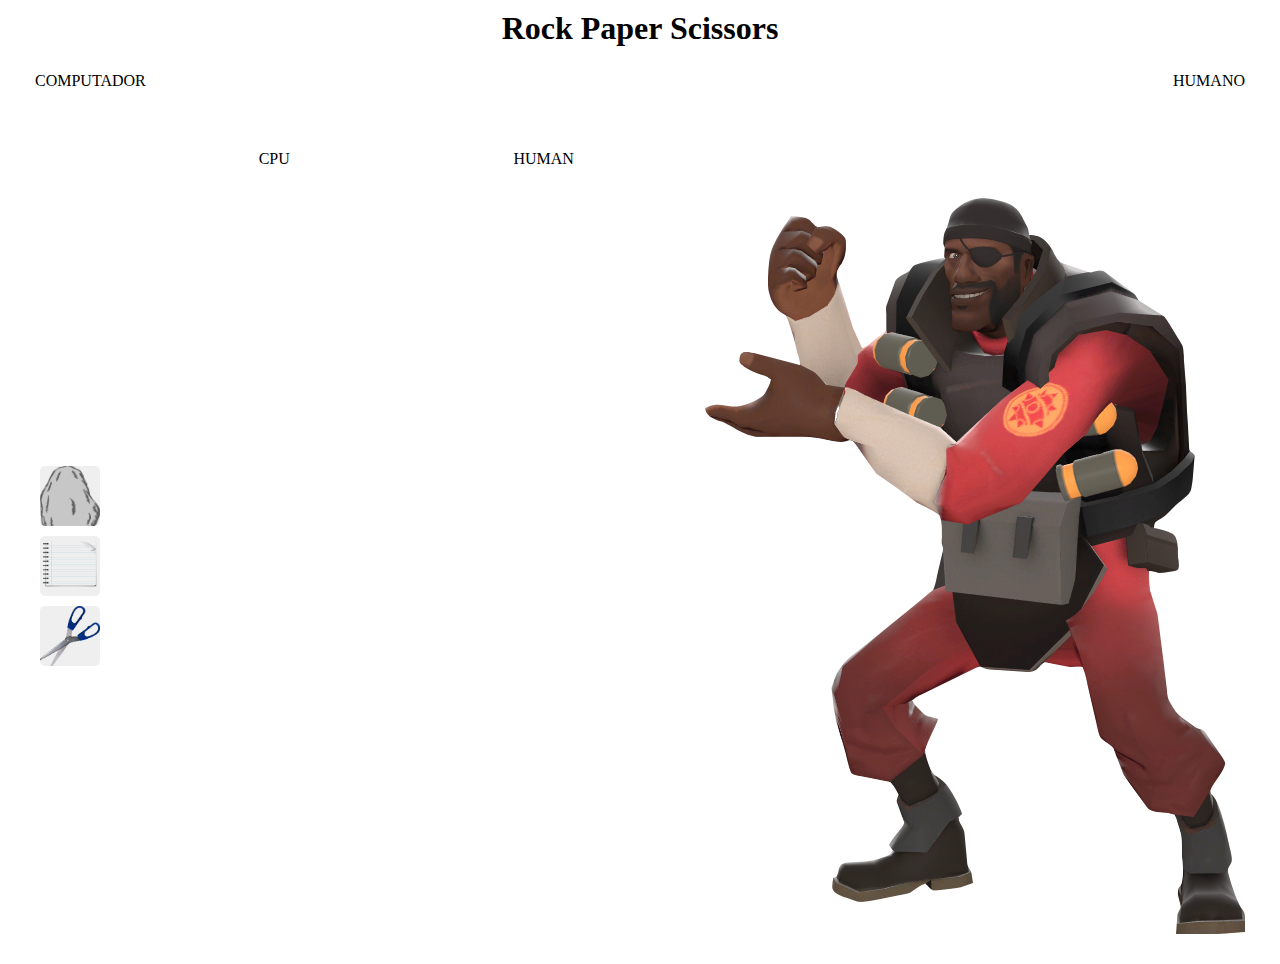
<file: index.html>
<!DOCTYPE html>
<html lang="eng">
<head>
    <meta charset="utf-8">
    <link rel="stylesheet" href="style.css">
    <script src="rpscript.js"defer></script>
    <title>Rock-Paper-Scissors</title>
</head>
<body>
    <h1 class="h1">Rock Paper Scissors</h1>
</div>
    <div class="container">
        <div>COMPUTADOR</div>
        <div>HUMANO</div>
    </div>
<div class="container">
    
    <div id="computer"></div>
    <div id="human"></div>
</div>
<div class="container">
    
    <div id="result"></div>
    <div id="counterCPU">CPU</div>
    <div id="counterHuman">HUMAN</div>
    <div id="round"></div>
    <div id="roundCountHuman"></div>
    <div id="roundCountCPU"></div>
</div>
    <div class="container">
        <div class="buttons">
            <button id="rock"></button>
            <button id="paper"></button>
            <button id="scissors"></button>
            
            
        </div>
        <image src="images/imgbin_rock-paper-scissors-team-fortress-2-loadout-png.png"></image> 

        </div>
    
</body>
 
</html>
</file>
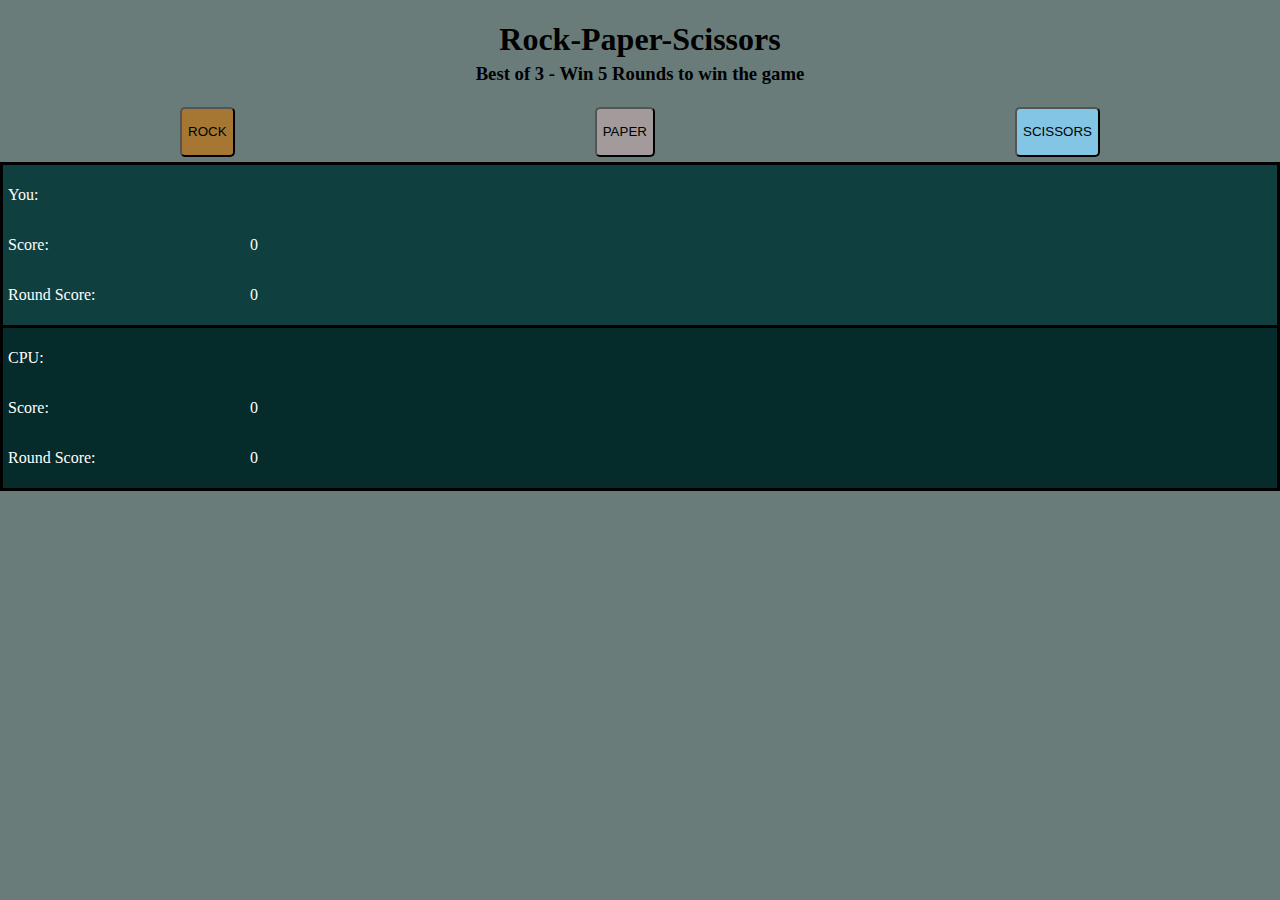
<file: rps_v2/index.html>
<!DOCTYPE HTML>
<html lang="eng"> 
    <head>
        <meta charset="UTF-8">
        <title>R-P-S</title>
        <link rel="stylesheet" href="style.css">
        <script src="script.js" defer></script>
    </head>
    <body>
        <h1>Rock-Paper-Scissors</h1>
        <h3>Best of 3 - Win 5 Rounds to win the game</h3>
        <div class="container">
            <button id="rock">ROCK</button>
            <button id="paper">PAPER</button>
            <button id="scissors">SCISSORS</button>   
            
       
        </div>
        <!-- <div class="container2">
            <p>Você: <br>Computador:</p>
            <div id="computador"></div>
            <div id="humano"></div>
            
        </div>   -->

        <div id="finalResult"></div>
        <div id="allScores">
            <div id="score">
                <div class="player">

                    <div class="space">
                        <p>You:</p>
                        <div id="humano"></div>


                    </div>
                   

                    <div class="space">
                        <p>Score:</p>
                        <div id="scoreHumano">0</div>


                    </div>
                    
                    <div class="space">
                        <p>Round Score:</p>
                        <div id="roundScoreH">0</div>


                    </div>
                    
                </div>
                
    
            </div>
           
            <div id="scoreCPU">
                <div class="CPU">
                    <div class="space">
                        <p>CPU:</p>
                        <div id="computador"></div>
                        
                    </div>
                    
                    <div class="space">
                        <p>Score:</p>
                        <div id="scoreComputador">0</div>
                        
                    </div>
                    
                    <div class="space">
                        <p>Round Score:</p>
                    <div id="roundScoreC">0</div>  
                        
                    </div>
                    
    
                </div>
          
    
            </div>   


        </div>
       
    
    </body>

</html>
</file>
<file: style.css>
/*fancy place*/

*{
    
    
    margin: 5px;
}

h1{ 
    text-align: center;

}
.container{
    display:flex;
    justify-content:space-between;
    align-items: center;
    margin:20px;
    flex-direction: row;
   
  
}
.buttons{
    display:flex;
    flex-direction: column;
    justify-content:space-around;
    align-items:;
    
}
button{

    border-radius: 5px;
    color: white;
    width: 60px;
    height: 60px;
    background-size: 100%;
    border-style: none;
    
    

    
    
    
}

button:hover{
    background-color: rgb(66, 46, 88);
    color: black;
}

#rock{
    background-image: url("rock.png")
}
#paper{
    background-image: url("images/pngwing.com.png")
}
#scissors{
    background-image: url("images/scissors.png")
}
</file>
<file: rps_v2/style.css>
body{
    background-color: rgba(31, 59, 55, 0.667);
    
}

*{
    margin-left: 0px;
    margin-right: 0px;

}

h1, h3{
    color:black;
    display:flex;
    height:20px;
    flex: auto;
    justify-content:space-around;

}

button {
    border-radius: 5px;
}

/* #allScores{
    display:flex;
    
    
} */

.container{
    display:flex;
    flex:auto;
    justify-content:space-around;
    align-items: center;
    


}

.container2{
    display:flex;
    flex:auto;
    justify-content:space-around;
    align-items: center;
    flex-direction: column;
    width: 50px;
    height: auto;

}

#finalResult{
    display: flex;
    justify-content:center;
    align-items:center;
    background: rgb(197, 96, 96);
 
}


#rock {
    display: flex;
    justify-content:space-around;
    align-items:center;
    height:50px;
    margin:5px;
    background-color:rgb(165, 119, 50)
    /* border: 3px solid black; */
    /* border-radius: 5px; */


}
#paper {
    display: flex;
    justify-content:space-around;
    align-items:center;
    height:50px;
    margin:5px;
    background-color: rgb(163, 155, 155);
    /* border: 3px solid black; */
    /* border-radius: 5px; */


}

#scissors {
    display: flex;
    justify-content:space-around;
    align-items:center;
    height:50px;
    margin:5px;
    background-color: rgb(131, 197, 228);
    /* border: 3px solid black; */
    /* border-radius: 5px; */


}


#score{
    white-space: nowrap;
    overflow-x: auto;
    background-color: rgb(16, 63, 63);
    border: solid black;
    padding: 5px;
    display:flex;
    justify-content: space-between;
    align-items: center;

}

#scoreCPU{
    white-space: nowrap;
    overflow-x: auto;
    background-color: rgb(6, 43, 43);
    border: solid black;
    border-top: 0px;
    padding: 5px;

}
/* .player{
    /* display:inline-block; */
    /* padding-left: 20px;
    float: left;
   
} */ */

#computer{
    /* display:inline-block; */
    padding-left: 20px;
    float: left;
}
p{
    float: left;

}
#computador{
    padding-left: 5px;
    padding-top: 0px;
    padding-right: 0px;
    float: left;
    
    

}
#humano{
    padding-left: 5px;
    padding-top: 0px;;
    padding-right: 0px;
    float: left;
    

}

#scoreHumano{
    padding-left: 5px;
    padding-right: 0px;
    padding-top: 0px;;
    float: left;

}

#scoreComputador{
    padding-left: 5px;
    padding-right: 0px;
    padding-top: 0px;;
    float: left;

}

#roundScoreH{
    padding-left: 5px;
    padding-top: 0px;;
    float: left;

}

#roundScoreC{
    padding-left: 5px;
    padding-top: 0px;;
    float: left;

}

#scissors:hover {
    color:blanchedalmond;
    background-color: rgb(87, 81, 81);
}
#rock:hover {
    color:blanchedalmond;
    background-color: rgb(87, 81, 81);
}
#paper:hover {
    color:blanchedalmond;
    background-color: rgb(87, 81, 81);
}

.player{
    background: solid rgb(13, 9, 34);
    color: rgb(253, 253, 253);
    width: 250px;
    height: auto;
    
}


.CPU{
    background: solid rgb(13, 9, 34);
    color: rgb(255, 255, 255);
    width: 250px;
    height: auto;
    
}

.space{
    display:flex;
    justify-content: space-between;
    align-items: center;
}
</file>
